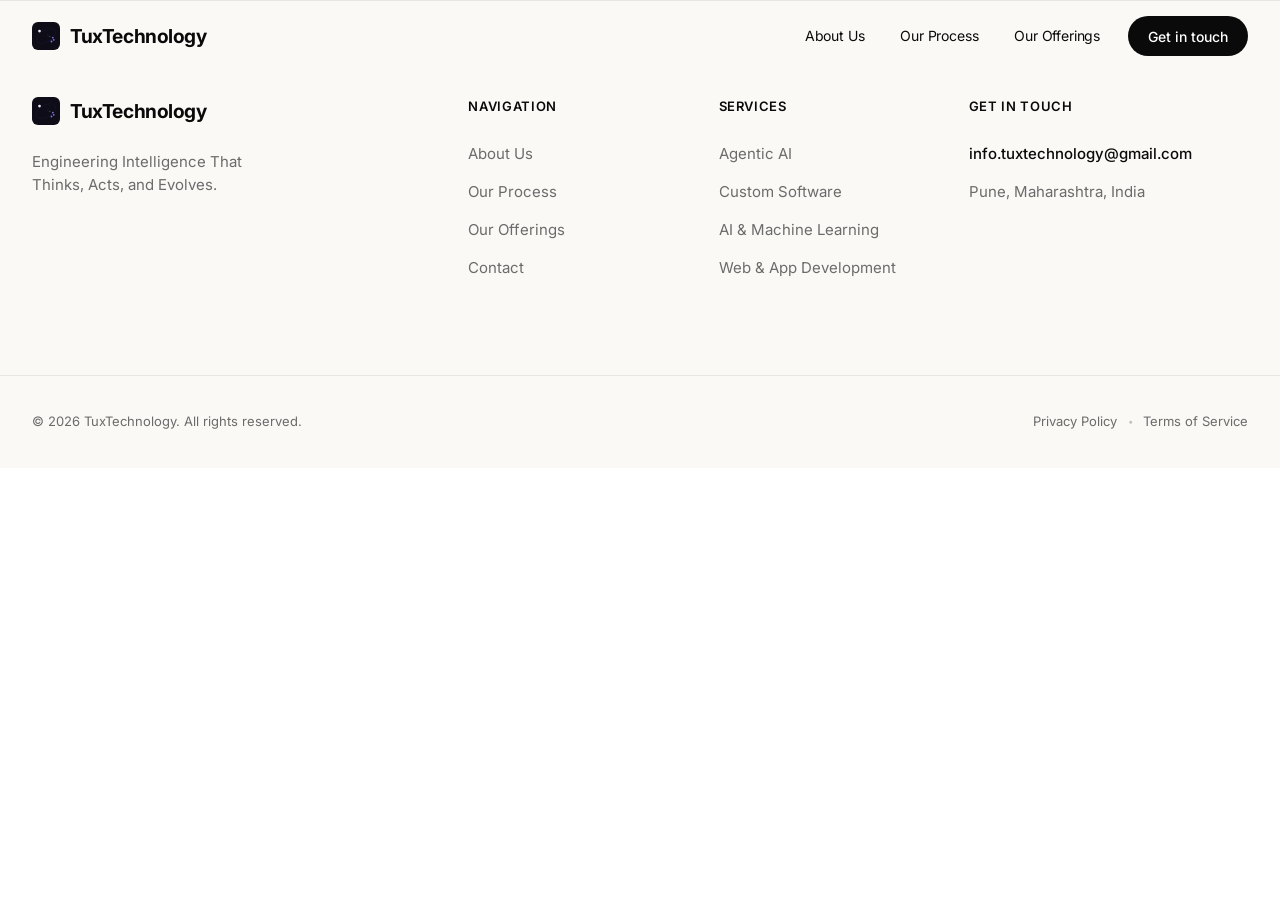
<file: index.html>
<!doctype html>
<html lang="en">

<head>
  <meta charset="UTF-8" />
  <meta name="viewport" content="width=device-width, initial-scale=1.0" />
  <title>TuxTechnology | Engineering Intelligence</title>
  <meta name="description"
    content="TuxTechnology builds intelligent, scalable, and future-ready digital solutions — from custom software to agentic AI systems." />
  <meta property="og:title" content="TuxTechnology | Engineering Intelligence" />
  <meta property="og:description"
    content="TuxTechnology builds intelligent, scalable, and future-ready digital solutions — from custom software to agentic AI systems." />
  <meta property="og:type" content="website" />
  <meta property="og:url" content="https://tuxtechnology.in/" />
  <meta name="twitter:card" content="summary_large_image" />
  <meta name="twitter:title" content="TuxTechnology | Engineering Intelligence" />
  <meta name="twitter:description"
    content="TuxTechnology builds intelligent, scalable, and future-ready digital solutions — from custom software to agentic AI systems." />
  <link rel="canonical" href="https://tuxtechnology.in/" />
  <link rel="icon" type="image/svg+xml" href="/favicon.svg" />
  <link rel="preconnect" href="https://fonts.googleapis.com" />
  <link rel="preconnect" href="https://fonts.gstatic.com" crossorigin />
  <script type="application/ld+json">
  {
    "@context": "https://schema.org",
    "@type": "Organization",
    "name": "TuxTechnology",
    "description": "TuxTechnology builds intelligent, scalable, and future-ready digital solutions — from custom software to agentic AI systems.",
    "url": "https://tuxtechnology.in",
    "email": "info.tuxtechnology@gmail.com",
    "address": {
      "@type": "PostalAddress",
      "addressLocality": "Pune",
      "addressRegion": "Maharashtra",
      "addressCountry": "IN"
    },
    "sameAs": []
  }
  </script>
  <script type="module" crossorigin src="/assets/index-CruUjUvZ.js"></script>
  <link rel="stylesheet" crossorigin href="/assets/index-gaWThApw.css">
</head>

<body>
  <div id="root"></div>
</body>

</html>
</file>
<file: assets/index-gaWThApw.css>
@import "https://fonts.googleapis.com/css2?family=DM+Serif+Display:ital@0;1&family=Inter:wght@300;400;500;600;700&display=swap";:root{--font-serif:"DM Serif Display", Georgia, "Times New Roman", serif;--font-sans:"Inter", -apple-system, BlinkMacSystemFont, "Segoe UI", Roboto, sans-serif;--color-bg:#fff;--color-text-primary:#0a0a0a;--color-text-secondary:#6b6b6b;--color-text-contrast:#fff;--color-surface-primary:#0a0a0a;--color-surface-hover:#1a1a1a;--color-surface-active:#2a2a2a;--color-surface-secondary-hover:#0000000d;--color-border:#00000014;--color-banner-bg:#f2f1ed;--color-banner-hover:#e8e7e3;--color-wave-blue:#6ba4e8;--color-wave-blue-light:#a8ccf0;--color-wave-gold:#e8c97a;--color-wave-cream:#f0dfa8;--max-width:1440px;--content-padding:2rem;--transition-fast:.1s ease;--transition-base:.2s ease;--transition-smooth:.3s cubic-bezier(.4, 0, .2, 1);--radius-full:9999px;--radius-md:8px}*,:before,:after{box-sizing:border-box;margin:0;padding:0}html{-webkit-font-smoothing:antialiased;-moz-osx-font-smoothing:grayscale;text-rendering:optimizelegibility;scroll-behavior:smooth;scroll-padding-top:90px;font-size:16px}body{font-family:var(--font-sans);color:var(--color-text-primary);background-color:var(--color-bg);min-height:100vh;line-height:1.5;overflow-x:hidden}a{color:inherit;text-decoration:none}button{cursor:pointer;font-family:inherit;font-size:inherit;background:0 0;border:none}ul,ol{list-style:none}img,svg{max-width:100%;display:block}.sr-only{clip:rect(0, 0, 0, 0);white-space:nowrap;border-width:0;width:1px;height:1px;margin:-1px;padding:0;position:absolute;overflow:hidden}section[id]{scroll-margin-top:100px}.navbar{z-index:100;transition:background-color var(--transition-smooth), backdrop-filter var(--transition-smooth), box-shadow var(--transition-smooth);padding:1rem 2rem;position:fixed;top:0;left:0;right:0}.navbar--scrolled{-webkit-backdrop-filter:blur(16px);box-shadow:0 1px 0 var(--color-border);background-color:#ffffffd9}.navbar__inner{max-width:var(--max-width);justify-content:space-between;align-items:center;margin:0 auto;display:flex}.navbar__logo{border-radius:var(--radius-md);color:var(--color-text-primary);transition:opacity var(--transition-fast);align-items:center;display:inline-flex}.navbar__logo:hover{opacity:.7}.navbar__logo svg{width:auto;height:20px}.navbar__nav{align-items:center;gap:.25rem;display:flex}.navbar__nav-item{border-radius:var(--radius-full);letter-spacing:-.013em;height:40px;color:var(--color-text-primary);transition:all var(--transition-fast);white-space:nowrap;background:0 0;align-items:center;gap:.5rem;padding:.5rem 1rem;font-size:.875rem;line-height:1.25rem;display:inline-flex}.navbar__nav-item:hover{background-color:var(--color-surface-secondary-hover)}.navbar__nav-item:active{transform:scale(.95)}.navbar__nav-item--active{font-weight:600;background-color:#00000014!important}.navbar__nav-item .chevron{transition:transform var(--transition-base);display:inline-flex}.navbar__nav-item .chevron--open{transform:rotate(180deg)}.navbar__dropdown{position:relative}.navbar__dropdown-menu{background:var(--color-bg);border:1px solid var(--color-border);border-radius:12px;min-width:200px;padding:.5rem;position:absolute;top:calc(100% + .5rem);left:50%;transform:translate(-50%);box-shadow:0 8px 30px #00000014,0 1px 3px #0000000f}.navbar__dropdown-item{width:100%;color:var(--color-text-primary);transition:background-color var(--transition-fast);text-align:left;border-radius:8px;padding:.625rem .75rem;font-size:.875rem;display:block}.navbar__dropdown-item:hover{background-color:var(--color-surface-secondary-hover)}.navbar__hamburger{border-radius:var(--radius-full);width:40px;height:40px;color:var(--color-text-primary);transition:background-color var(--transition-fast);justify-content:center;align-items:center;display:none}.navbar__hamburger:hover{background-color:var(--color-surface-secondary-hover)}.navbar__mobile-menu{background:var(--color-bg);z-index:99;flex-direction:column;gap:.25rem;padding:5rem 2rem 2rem;display:none;position:fixed;inset:0}.navbar__mobile-menu--open{display:flex}.navbar__mobile-item{color:var(--color-text-primary);transition:background-color var(--transition-fast);border-radius:12px;align-items:center;gap:.5rem;padding:1rem;font-size:1rem;display:flex}.navbar__mobile-item:hover{background-color:var(--color-surface-secondary-hover)}.navbar__mobile-item--active{font-weight:600;background-color:#00000014!important}@media (width<=768px){.navbar{padding:1rem}.navbar__nav{display:none}.navbar__hamburger{display:inline-flex}}.navbar__cta-btn{border-radius:var(--radius-full);height:40px;color:var(--color-text-contrast);background-color:var(--color-surface-primary);transition:background-color var(--transition-fast), transform var(--transition-fast);white-space:nowrap;justify-content:center;align-items:center;margin-left:.5rem;padding:.5rem 1.25rem;font-size:.875rem;font-weight:500;display:inline-flex}.navbar__cta-btn:hover{background-color:var(--color-surface-hover)}.navbar__cta-btn:active{transform:scale(.95)}.navbar__mobile-item--cta{background-color:var(--color-surface-primary);justify-content:center;margin-top:1.5rem;font-weight:600;color:var(--color-text-contrast)!important}.navbar__mobile-item--cta:hover{background-color:var(--color-surface-hover)}.hero-content{z-index:10;max-width:var(--max-width);text-align:center;flex-direction:column;justify-content:center;align-items:center;gap:1.5rem;margin:0 auto;padding:8rem 1rem 6rem;display:flex;position:relative}.hero-content__heading{font-family:var(--font-serif);letter-spacing:-2.16px;color:var(--color-text-primary);text-align:center;max-width:683px;font-size:72px;font-weight:200;line-height:72px}.hero-content__subtitle-area{flex-direction:column;align-items:center;gap:1.5rem;display:flex}.hero-content__subtitle{font-family:var(--font-sans);letter-spacing:-.18px;color:var(--color-text-secondary);text-align:center;max-width:540px;font-size:1.125rem;font-weight:400;line-height:1.6}.hero-content__cta{border-radius:var(--radius-full);background-color:var(--color-surface-primary);height:44px;color:var(--color-text-contrast);font-family:var(--font-sans);letter-spacing:-.13px;white-space:nowrap;cursor:pointer;border:1px solid #0000;justify-content:center;align-items:center;gap:.5rem;padding:.5rem 1.5rem;font-size:.9375rem;font-weight:500;line-height:1.25rem;transition:all .15s;display:inline-flex;position:relative}.hero-content__cta:hover{background-color:var(--color-surface-hover);transform:translateY(-1px);box-shadow:0 4px 16px #0000001f}.hero-content__cta:active{background-color:var(--color-surface-active);box-shadow:none;transform:scale(.97)}.hero-content__cta-icon{align-items:center;height:24px;display:flex}.hero-content__cta-icon svg{width:20px;height:20px}.hero-content__scroll-hint{opacity:0;flex-direction:column;align-items:center;gap:.5rem;margin-top:2rem;animation:.8s ease-out 1.2s forwards scrollHintFade;display:flex}.hero-content__scroll-hint span{font-family:var(--font-sans);letter-spacing:.08em;text-transform:uppercase;color:var(--color-text-secondary);opacity:.5;font-size:.75rem;font-weight:500}.hero-content__scroll-chevron{color:var(--color-text-secondary);opacity:.4;animation:2s ease-in-out 2s infinite scrollBounce}@keyframes scrollHintFade{0%{opacity:0;transform:translateY(8px)}to{opacity:1;transform:translateY(0)}}@keyframes scrollBounce{0%,to{transform:translateY(0)}50%{transform:translateY(5px)}}@media (width<=768px){.hero-content{gap:1.25rem;padding:7rem 1rem 4rem}.hero-content__heading{letter-spacing:-1.32px;max-width:340px;font-size:44px;line-height:1.1}.hero-content__subtitle{max-width:320px;font-size:1rem}}.hero-section{background-color:var(--color-bg);flex-direction:column;justify-content:center;align-items:center;width:100%;min-height:85vh;display:flex;position:relative;overflow:hidden}.hero-section__gradient-mesh{z-index:0;pointer-events:none;position:absolute;inset:0;overflow:hidden}.hero-section__gradient-orb{filter:blur(80px);opacity:0;border-radius:50%;animation:1.6s ease-out forwards orbFadeIn;position:absolute}.hero-section__gradient-orb--1{background:radial-gradient(circle,#0d948824 0%,#0000 70%);width:500px;height:500px;animation-delay:.3s;top:8%;right:8%}.hero-section__gradient-orb--2{background:radial-gradient(circle,#6366f11a 0%,#0000 70%);width:600px;height:600px;animation-delay:.6s;bottom:5%;left:5%}.hero-section__gradient-orb--3{background:radial-gradient(circle,#e8a94017 0%,#0000 70%);width:400px;height:400px;animation-delay:.9s;top:50%;left:50%;transform:translate(-50%,-50%)}.hero-section__gradient-orb--1{animation:1.6s ease-out .3s forwards orbFadeIn,18s ease-in-out 2s infinite orbFloat1}.hero-section__gradient-orb--2{animation:1.6s ease-out .6s forwards orbFadeIn,22s ease-in-out 2.6s infinite orbFloat2}.hero-section__gradient-orb--3{animation:1.6s ease-out .9s forwards orbFadeIn,20s ease-in-out 2.9s infinite orbFloat3}@keyframes orbFadeIn{0%{opacity:0;transform:scale(.8)}to{opacity:1;transform:scale(1)}}@keyframes orbFloat1{0%,to{transform:translate(0)}33%{transform:translate(20px,-15px)}66%{transform:translate(-10px,10px)}}@keyframes orbFloat2{0%,to{transform:translate(0)}33%{transform:translate(-15px,20px)}66%{transform:translate(12px,-8px)}}@keyframes orbFloat3{0%,to{transform:translate(-50%,-50%)}33%{transform:translate(calc(12px - 50%),calc(-50% - 18px))}66%{transform:translate(calc(-50% - 8px),calc(14px - 50%))}}.hero-section__grid-overlay{pointer-events:none;z-index:1;background-image:linear-gradient(#00000005 1px,#0000 1px),linear-gradient(90deg,#00000005 1px,#0000 1px);background-size:60px 60px;position:absolute;inset:0;-webkit-mask-image:radial-gradient(70% 60%,#000 30%,#0000 100%);mask-image:radial-gradient(70% 60%,#000 30%,#0000 100%)}@media (width<=768px){.hero-section{min-height:75vh}.hero-section__gradient-orb--1{width:300px;height:300px}.hero-section__gradient-orb--2{width:350px;height:350px}.hero-section__gradient-orb--3{width:250px;height:250px}}.about-page{background-color:var(--color-bg);flex-direction:column;width:100%;min-height:calc(100vh - 80px);margin-top:80px;display:flex}.about-page__header{border-bottom:1px solid var(--color-border);text-align:center;background-color:#f6f6f6;width:100%;padding:3rem 0}.about-page__title{font-family:var(--font-sans);color:var(--color-text-primary);letter-spacing:-.02em;margin:0;font-size:clamp(1.75rem,3vw,2.25rem);font-weight:500}.about-page__container{flex-direction:column;flex-grow:1;width:100%;max-width:1100px;margin:0 auto;padding:5rem 2rem;display:flex}.about-page__intro{text-align:center;margin-bottom:5rem}.about-page__subheading{font-family:var(--font-sans);color:var(--color-text-primary);letter-spacing:-.03em;margin-bottom:3rem;font-size:clamp(1.5rem,3.5vw,2.25rem);font-weight:500}.about-page__description{font-family:var(--font-sans);color:#555;text-align:justify;text-justify:inter-word;max-width:980px;margin-bottom:1.5rem;margin-left:auto;margin-right:auto;font-size:1.05rem;line-height:1.75}.about-page__values-grid{grid-template-columns:repeat(3,1fr);gap:4.5rem 3rem;margin-bottom:6rem;display:grid}.about-page__value-card{text-align:center;flex-direction:column;align-items:center;display:flex}.about-page__value-icon{border:1px solid var(--color-border);width:64px;height:64px;color:var(--color-text-primary);transition:var(--transition-smooth);background-color:#f6f6f6;border-radius:50%;justify-content:center;align-items:center;margin-bottom:1.25rem;display:flex}.about-page__value-card:hover .about-page__value-icon{background-color:var(--color-surface-primary);color:var(--color-text-contrast);border-color:var(--color-surface-primary)}.about-page__value-title{font-family:var(--font-sans);color:var(--color-text-primary);letter-spacing:-.01em;margin-bottom:.75rem;font-size:1.25rem;font-weight:600}.about-page__value-desc{font-family:var(--font-sans);color:var(--color-text-secondary);max-width:290px;margin:0;font-size:.9375rem;line-height:1.6}.about-page__values-section{margin-bottom:2rem}.about-page__section-label{font-family:var(--font-sans);text-transform:uppercase;letter-spacing:.1em;color:var(--color-text-secondary);margin-bottom:2.5rem;font-size:.8125rem;font-weight:600}.about-page__mission-section{margin-bottom:5rem}.about-page__mission-grid{grid-template-columns:repeat(2,1fr);column-gap:4rem;display:grid}.about-page__mission-col{border-top:1px solid var(--color-border);padding-top:2rem}.about-page__mission-title{font-family:var(--font-sans);color:var(--color-text-primary);letter-spacing:-.01em;margin-bottom:1rem;font-size:1.25rem;font-weight:600}.about-page__mission-text{font-family:var(--font-sans);color:#555;margin:0;font-size:1rem;line-height:1.75}@media (width<=992px){.about-page__values-grid{grid-template-columns:repeat(2,1fr);gap:3.5rem 2.5rem}.about-page__description{text-align:left}.about-page__mission-grid{column-gap:2.5rem}}@media (width<=768px){.about-page{min-height:calc(100vh - 70px);margin-top:70px}.about-page__container{padding:3.5rem 1.5rem}.about-page__intro{margin-bottom:3.5rem}.about-page__mission-grid{grid-template-columns:1fr;row-gap:2.5rem}.about-page__mission-section{margin-bottom:3.5rem}}@media (width<=576px){.about-page__values-grid{grid-template-columns:1fr;row-gap:3rem}.about-page__value-desc{max-width:100%}}.contact-page{background-color:var(--color-bg);flex-direction:column;width:100%;min-height:calc(100vh - 80px);margin-top:80px;display:flex}.contact-page__header{border-bottom:1px solid var(--color-border);text-align:center;background-color:#f6f6f6;width:100%;padding:3rem 0}.contact-page__title{font-family:var(--font-sans);color:var(--color-text-primary);letter-spacing:-.02em;margin:0;font-size:clamp(1.75rem,3vw,2.25rem);font-weight:500}.contact-page__container{flex-direction:column;flex-grow:1;width:100%;max-width:1100px;margin:0 auto;padding:5rem 2rem;display:flex}.contact-page__layout{grid-template-columns:1fr 1fr;align-items:start;column-gap:5rem;display:grid}.contact-page__intro{position:sticky;top:120px}.contact-page__subheading{font-family:var(--font-sans);color:var(--color-text-primary);letter-spacing:-.03em;margin-bottom:1.5rem;font-size:clamp(1.5rem,3.5vw,2.25rem);font-weight:500;line-height:1.25}.contact-page__description{font-family:var(--font-sans);color:#555;max-width:460px;margin-bottom:3rem;font-size:1.05rem;line-height:1.75}.contact-page__details{flex-direction:column;gap:1.5rem;display:flex}.contact-page__detail-item{align-items:flex-start;gap:1rem;display:flex}.contact-page__detail-icon{border:1px solid var(--color-border);width:40px;min-width:40px;height:40px;color:var(--color-text-primary);transition:var(--transition-smooth);background-color:#f6f6f6;border-radius:50%;justify-content:center;align-items:center;display:flex}.contact-page__detail-item:hover .contact-page__detail-icon{background-color:var(--color-surface-primary);color:var(--color-text-contrast);border-color:var(--color-surface-primary)}.contact-page__detail-label{font-family:var(--font-sans);text-transform:uppercase;letter-spacing:.08em;color:var(--color-text-secondary);margin-bottom:.25rem;font-size:.75rem;font-weight:600}.contact-page__detail-value{font-family:var(--font-sans);color:var(--color-text-primary);font-size:.9375rem;line-height:1.5}.contact-page__detail-value a{color:var(--color-text-primary);transition:var(--transition-fast);text-decoration:none}.contact-page__detail-value a:hover{color:var(--color-text-secondary)}.contact-form-window{border:1px solid var(--color-border);background-color:#fafafa;border-radius:12px;overflow:hidden;box-shadow:0 4px 24px #0000000a,0 1px 3px #00000005}.form-window-header{background-color:var(--color-surface-primary);border-bottom:1px solid #ffffff0f;justify-content:space-between;align-items:center;padding:.875rem 1.25rem;display:flex}.form-window-title{font-family:var(--font-sans);color:#ffffffb3;letter-spacing:.02em;font-size:.8125rem;font-weight:500}.form-window-controls{gap:8px;display:flex}.form-window-dot{width:12px;height:12px;transition:var(--transition-fast);border-radius:50%;display:inline-block}.form-window-dot--close{background-color:#ff5f57}.form-window-dot--minimize{background-color:#ffbd2e}.form-window-dot--maximize{background-color:#28c840}.contact-form{flex-direction:column;gap:1.75rem;padding:2rem 1.75rem 2.25rem;display:flex}.contact-form input[type=hidden]{display:none}.form-field{flex-direction:column;gap:.5rem;display:flex}.form-label{font-family:var(--font-sans);cursor:default;align-items:center;gap:.625rem;display:flex}.form-number{color:var(--color-text-secondary);opacity:.5;font-variant-numeric:tabular-nums;min-width:1.25rem;font-size:.75rem;font-weight:500}.form-label-text{color:var(--color-text-primary);letter-spacing:-.01em;font-size:.875rem;font-weight:500}.form-required{color:#e55353;margin-left:.125rem;font-size:.75rem;line-height:1}.form-input{font-family:var(--font-sans);color:var(--color-text-primary);border:1px solid var(--color-border);width:100%;transition:border-color var(--transition-base), box-shadow var(--transition-base);background-color:#fff;border-radius:8px;outline:none;padding:.75rem 1rem;font-size:.9375rem;line-height:1.5}.form-input::placeholder{color:#00000047;font-weight:400}.form-input:focus{border-color:var(--color-surface-primary);box-shadow:0 0 0 3px #0a0a0a0f}.form-textarea{resize:vertical;min-height:110px}.form-submit-btn{font-family:var(--font-sans);letter-spacing:-.01em;color:var(--color-text-contrast);background-color:var(--color-surface-primary);border-radius:var(--radius-full);cursor:pointer;transition:background-color var(--transition-smooth), transform var(--transition-fast);border:none;justify-content:center;align-self:flex-start;align-items:center;gap:.625rem;margin-top:.5rem;padding:.8125rem 1.75rem;font-size:.875rem;font-weight:500;display:inline-flex}.form-submit-btn:hover{background-color:var(--color-surface-hover)}.form-submit-btn:active{transform:scale(.97)}.form-submit-btn:disabled{opacity:.6;cursor:not-allowed}.form-submit-btn .arrow{transition:transform var(--transition-base);font-size:1rem}.form-submit-btn:hover .arrow{transform:translate(3px)}.form-status{font-family:var(--font-sans);border-radius:8px;align-items:center;gap:.5rem;padding:.625rem 1rem;font-size:.8125rem;font-weight:500;display:flex}.form-status--success{color:#1a7f2e;background-color:#28c84014;border:1px solid #28c84033}.form-status--error{color:#c0392b;background-color:#e5535314;border:1px solid #e5535333}.form-status-icon{flex-shrink:0;font-size:1rem}@media (width<=992px){.contact-page__layout{grid-template-columns:1fr;row-gap:3.5rem}.contact-page__intro{text-align:center;position:static}.contact-page__description{max-width:100%;margin-left:auto;margin-right:auto}.contact-page__details{flex-flow:wrap;justify-content:center;gap:2rem}}@media (width<=768px){.contact-page{min-height:calc(100vh - 70px);margin-top:70px}.contact-page__container{padding:3.5rem 1.5rem}.contact-page__details{flex-direction:column;align-items:center}.contact-form{padding:1.5rem 1.25rem 1.75rem}}@media (width<=576px){.contact-page__container{padding:2.5rem 1rem}.contact-form{gap:1.5rem;padding:1.25rem 1rem 1.5rem}.form-submit-btn{justify-content:center;width:100%}}.stats-testimonial{border-top:1px solid var(--color-border);background-color:#faf9f6;width:100%;padding:6rem 0;overflow:hidden}.stats-testimonial__container{max-width:var(--max-width);padding:0 var(--content-padding);grid-template-columns:1.2fr 1fr;align-items:flex-start;gap:5rem;margin:0 auto;display:grid}.stats-testimonial__stats{grid-template-columns:1fr 1fr;gap:3.5rem;display:grid}.stats-testimonial__stat-item{flex-direction:column;display:flex}.stats-testimonial__number{font-family:var(--font-sans);letter-spacing:-.04em;color:var(--color-text-primary);margin-bottom:.75rem;font-size:clamp(4rem,6.5vw,6.5rem);font-weight:300;line-height:1}.stats-testimonial__label{font-family:var(--font-sans);color:var(--color-text-primary);letter-spacing:-.01em;max-width:200px;font-size:.9375rem;font-weight:400;line-height:1.45}.stats-testimonial__quote-block{flex-direction:column;padding-top:.5rem;display:flex}.stats-testimonial__blockquote{font-family:var(--font-serif);color:var(--color-text-primary);letter-spacing:-.02em;margin-bottom:2rem;font-size:clamp(1.5rem,2vw,1.875rem);font-weight:400;line-height:1.35}.stats-testimonial__author{align-items:center;gap:1rem;display:flex}.stats-testimonial__avatar{border-radius:var(--radius-full);object-fit:cover;background-color:var(--color-banner-bg);width:44px;height:44px}.stats-testimonial__author-info{flex-direction:column;line-height:1.3;display:flex}.stats-testimonial__author-name{font-family:var(--font-sans);color:var(--color-text-primary);font-size:.875rem;font-style:normal;font-weight:600}.stats-testimonial__author-title{font-family:var(--font-sans);color:var(--color-text-secondary);font-size:.875rem;font-weight:400}@media (width<=992px){.stats-testimonial{padding:5rem 0}.stats-testimonial__container{grid-template-columns:1fr;gap:4rem}.stats-testimonial__quote-block{padding-top:0}}@media (width<=480px){.stats-testimonial{padding:4rem 0}.stats-testimonial__stats{grid-template-columns:1fr;gap:2.5rem}.stats-testimonial__number{font-size:4.5rem}.stats-testimonial__label{max-width:100%}}.our-process{background-color:#faf9f6;width:100%;padding:8rem 0;overflow:hidden}.our-process__container{max-width:var(--max-width);padding:0 var(--content-padding);grid-template-columns:1.1fr 1fr;align-items:flex-start;gap:6rem;margin:0 auto;display:grid}.our-process__info-col{flex-direction:column;align-items:flex-start;display:flex;position:sticky;top:100px}.our-process__tag{border-radius:var(--radius-full);background-color:var(--color-banner-bg);color:var(--color-text-primary);letter-spacing:.06em;margin-bottom:2rem;padding:.35rem .85rem;font-size:.75rem;font-weight:600;display:inline-block}.our-process__heading{font-family:var(--font-sans);letter-spacing:-.03em;color:var(--color-text-primary);flex-direction:column;gap:.5rem;margin-bottom:2rem;font-size:clamp(2.5rem,4.5vw,3.5rem);font-weight:700;line-height:1.15;display:flex}.our-process__heading-gradient{background:linear-gradient(135deg,#0d9488 0%,#0284c7 100%);-webkit-text-fill-color:transparent;-webkit-background-clip:text;background-clip:text}.our-process__description{font-family:var(--font-sans);color:var(--color-text-secondary);max-width:480px;margin-bottom:3.5rem;font-size:1.0625rem;line-height:1.6}.our-process__footer{width:100%;font-family:var(--font-sans);color:var(--color-text-primary);letter-spacing:-.01em;border-top:1px solid var(--color-border);padding-top:2rem;font-size:.9375rem;font-weight:600}.our-process__cards-col{flex-direction:column;gap:2rem;display:flex}.our-process__card{border:1px solid #0000000d;border-radius:16px;width:100%;padding:3rem 3rem 3rem 7rem;transition:transform .4s cubic-bezier(.16,1,.3,1),box-shadow .4s cubic-bezier(.16,1,.3,1),border-color .4s;position:relative;overflow:hidden;box-shadow:0 4px 30px #00000004}.our-process__card:hover{transform:translateY(-4px);box-shadow:0 12px 40px #0000000a}.our-process__card-bg-text{writing-mode:vertical-rl;font-family:var(--font-sans);letter-spacing:.12em;color:#00000006;pointer-events:none;-webkit-user-select:none;user-select:none;text-align:center;justify-content:center;align-items:center;height:100%;font-size:2.6rem;font-weight:800;transition:color .4s;display:flex;position:absolute;top:50%;left:2.2rem;transform:translateY(-50%)rotate(180deg)}.our-process__card:hover .our-process__card-bg-text{color:#0000000b}.our-process__card-inner{z-index:2;position:relative}.our-process__card-number{font-family:var(--font-sans);color:var(--color-text-secondary);opacity:.4;letter-spacing:.05em;font-size:.875rem;font-weight:600;position:absolute;top:0;right:0}.our-process__card-title{font-family:var(--font-sans);color:var(--color-text-primary);letter-spacing:-.015em;margin-bottom:.75rem;font-size:1.25rem;font-weight:600}.our-process__card-body{font-family:var(--font-sans);color:var(--color-text-secondary);max-width:320px;font-size:.9375rem;line-height:1.55}.our-process__card--teal{background:radial-gradient(circle at 10% 80%,#40c4aa14 0%,#fff 70%)}.our-process__card--teal:hover{border-color:#40c4aa40}.our-process__card--purple{background:radial-gradient(circle at 10% 80%,#9e76e814 0%,#fff 70%)}.our-process__card--purple:hover{border-color:#9e76e840}.our-process__card--gold{background:radial-gradient(circle at 10% 80%,#e8a94014 0%,#fff 70%)}.our-process__card--gold:hover{border-color:#e8a94040}.our-process__card--blue{background:radial-gradient(circle at 10% 80%,#408ee814 0%,#fff 70%)}.our-process__card--blue:hover{border-color:#408ee840}@media (width<=992px){.our-process{padding:6rem 0}.our-process__container{grid-template-columns:1fr;gap:4rem}.our-process__info-col{max-width:100%;position:static}.our-process__description{max-width:100%;margin-bottom:2.5rem}.our-process__footer{display:none}}@media (width<=480px){.our-process{padding:4rem 0}.our-process__card{padding:2.5rem 2rem 2.5rem 5rem}.our-process__card-bg-text{font-size:2.2rem;left:1.2rem}}.what-we-do{background-color:var(--color-bg);border-top:1px solid var(--color-border);width:100%;padding:8rem 0 0;overflow:hidden}.what-we-do__header{text-align:center;padding:0 var(--content-padding);margin-bottom:4.5rem}.what-we-do__tag{border-radius:var(--radius-full);background-color:var(--color-banner-bg);color:var(--color-text-primary);letter-spacing:.06em;margin-bottom:1.5rem;padding:.35rem .85rem;font-size:.75rem;font-weight:600;display:inline-block}.what-we-do__heading{font-family:var(--font-sans);letter-spacing:-.03em;color:var(--color-text-primary);font-size:clamp(2.5rem,4.5vw,3.5rem);font-weight:700}.what-we-do__grid{max-width:var(--max-width);border-top:1px solid var(--color-border);grid-template-columns:repeat(4,1fr);margin:0 auto;display:grid}.what-we-do__col{border-right:1px solid var(--color-border);transition:background-color var(--transition-smooth);padding:4.5rem 2.5rem 5rem}.what-we-do__col:last-child{border-right:none}.what-we-do__col:hover{background-color:#faf9f6}.what-we-do__col-inner{flex-direction:column;align-items:flex-start;display:flex}.what-we-do__col-label{font-family:var(--font-sans);color:var(--color-text-secondary);opacity:.75;letter-spacing:.08em;margin-bottom:2rem;font-size:.75rem;font-weight:600;display:block}.what-we-do__illustration-wrapper{height:120px;color:var(--color-text-primary);justify-content:flex-start;align-items:center;margin-bottom:2.5rem;transition:transform .4s cubic-bezier(.16,1,.3,1),color .4s;display:flex}.what-we-do__col:hover .what-we-do__illustration-wrapper{color:#0d9488;transform:translateY(-6px)}.what-we-do__svg{width:auto;height:auto;max-height:100%}.what-we-do__col-title{font-family:var(--font-sans);color:var(--color-text-primary);letter-spacing:-.02em;margin-bottom:1rem;font-size:1.375rem;font-weight:600}.what-we-do__col-desc{font-family:var(--font-sans);color:var(--color-text-secondary);min-height:72px;margin-bottom:2.5rem;font-size:.9375rem;line-height:1.55}.what-we-do__link{font-family:var(--font-sans);color:var(--color-text-primary);transition:color var(--transition-fast);align-items:center;gap:.35rem;font-size:.875rem;font-weight:600;display:inline-flex}.what-we-do__link-arrow{font-size:.95rem;line-height:1;transition:transform .3s cubic-bezier(.16,1,.3,1);display:inline-block}.what-we-do__col:hover .what-we-do__link{color:#0d9488}.what-we-do__col:hover .what-we-do__link-arrow{transform:translate(2px,-2px)}@media (width<=992px){.what-we-do__grid{grid-template-columns:1fr 1fr}.what-we-do__col{border-right:1px solid var(--color-border);border-bottom:1px solid var(--color-border);padding:4rem 2.5rem 4.5rem}.what-we-do__col:nth-child(2n){border-right:none}.what-we-do__col:nth-last-child(-n+2){border-bottom:none}}@media (width<=600px){.what-we-do__grid{grid-template-columns:1fr}.what-we-do__col{border-right:none;border-bottom:1px solid var(--color-border);padding:3.5rem 2rem 4rem}.what-we-do__col:last-child{border-bottom:none}.what-we-do__col-desc{min-height:auto}}.faq-section{border-top:1px solid var(--color-border);background-color:#faf9f6;width:100%;padding:8rem 0}.faq-section__container{max-width:var(--max-width);padding:0 var(--content-padding);margin:0 auto}.faq-section__header{text-align:center;margin-bottom:4.5rem}.faq-section__tag{border-radius:var(--radius-full);background-color:var(--color-banner-bg);color:var(--color-text-primary);letter-spacing:.06em;margin-bottom:1.5rem;padding:.35rem .85rem;font-size:.75rem;font-weight:600;display:inline-block}.faq-section__heading{font-family:var(--font-sans);letter-spacing:-.03em;color:var(--color-text-primary);font-size:clamp(2.5rem,4.5vw,3.5rem);font-weight:700}.faq-section__list{flex-direction:column;gap:1rem;max-width:800px;margin:0 auto;display:flex}.faq-section__item{width:100%;transition:border-color var(--transition-base), box-shadow var(--transition-base);background-color:#fff;border:1px solid #0000000d;border-radius:12px;overflow:hidden;box-shadow:0 4px 20px #00000003}.faq-section__item:hover{border-color:#0000001a;box-shadow:0 8px 30px #00000005}.faq-section__item--open{border-color:#0000001f;box-shadow:0 8px 35px #00000008}.faq-section__question-btn{text-align:left;cursor:pointer;width:100%;color:var(--color-text-primary);transition:color var(--transition-fast);background:0 0;border:none;justify-content:space-between;align-items:center;padding:1.75rem 2rem;display:flex}.faq-section__question-btn:focus-visible{outline:2px solid var(--color-text-primary);outline-offset:-4px}.faq-section__question{font-family:var(--font-sans);letter-spacing:-.015em;padding-right:2rem;font-size:1.0625rem;font-weight:600;line-height:1.45}.faq-section__icon-wrapper{border-radius:var(--radius-full);background-color:var(--color-banner-bg);width:32px;height:32px;color:var(--color-text-primary);transition:background-color var(--transition-fast), color var(--transition-fast);flex-shrink:0;justify-content:center;align-items:center;display:flex}.faq-section__item:hover .faq-section__icon-wrapper{background-color:#0000000d}.faq-section__icon{color:inherit;transition:transform .3s}.faq-section__icon-vertical{transform-origin:50%;transition:transform .3s,opacity .3s}.faq-section__item--open .faq-section__icon-vertical{opacity:0;transform:rotate(90deg)}.faq-section__item--open .faq-section__icon{transform:rotate(180deg)}.faq-section__answer-wrapper{overflow:hidden}.faq-section__answer{padding:0 2rem 1.75rem}.faq-section__answer p{font-family:var(--font-sans);color:var(--color-text-secondary);font-size:.9375rem;line-height:1.6}@media (width<=768px){.faq-section{padding:5rem 0}.faq-section__question-btn{padding:1.5rem}.faq-section__answer{padding:0 1.5rem 1.5rem}}@media (width<=480px){.faq-section{padding:4rem 0}.faq-section__question{padding-right:1.25rem;font-size:.98rem}.faq-section__icon-wrapper{width:28px;height:28px}}.cta-banner{background-color:var(--color-bg);width:100%;padding:2rem 0 6rem}.cta-banner__container{max-width:var(--max-width);padding:0 var(--content-padding);margin:0 auto}.cta-banner__inner{text-align:center;background-color:#0a0a0a;border-radius:24px;justify-content:center;align-items:center;padding:5rem 3rem;display:flex;position:relative;overflow:hidden}.cta-banner__orb{pointer-events:none;filter:blur(80px);border-radius:50%;position:absolute}.cta-banner__orb--1{background:radial-gradient(circle,#0d948833 0%,#0000 70%);width:400px;height:400px;top:-100px;right:-50px}.cta-banner__orb--2{background:radial-gradient(circle,#6366f126 0%,#0000 70%);width:350px;height:350px;bottom:-80px;left:-30px}.cta-banner__content{z-index:2;flex-direction:column;align-items:center;gap:1.5rem;max-width:560px;display:flex;position:relative}.cta-banner__heading{font-family:var(--font-serif);letter-spacing:-.03em;color:#fff;font-size:clamp(2rem,4vw,2.75rem);font-weight:400;line-height:1.2}.cta-banner__subtext{font-family:var(--font-sans);color:#fff9;max-width:440px;font-size:1rem;line-height:1.6}.cta-banner__button{border-radius:var(--radius-full);color:#0a0a0a;height:44px;font-family:var(--font-sans);letter-spacing:-.01em;background-color:#fff;align-items:center;gap:.5rem;padding:.5rem 1.5rem;font-size:.9375rem;font-weight:500;text-decoration:none;transition:transform .2s,box-shadow .2s;display:inline-flex}.cta-banner__button:hover{transform:translateY(-1px);box-shadow:0 4px 20px #ffffff26}.cta-banner__button:active{box-shadow:none;transform:scale(.97)}.cta-banner__button svg{transition:transform .2s}.cta-banner__button:hover svg{transform:translate(3px)}@media (width<=768px){.cta-banner{padding:1rem 0 4rem}.cta-banner__inner{border-radius:20px;padding:4rem 2rem}.cta-banner__orb--1{width:250px;height:250px}.cta-banner__orb--2{width:200px;height:200px}}@media (width<=480px){.cta-banner__inner{border-radius:16px;padding:3.5rem 1.5rem}}.footer{border-top:1px solid var(--color-border);background-color:#faf9f6;width:100%}.footer__container{max-width:var(--max-width);padding:6rem var(--content-padding);grid-template-columns:2fr 1fr 1fr 1.5fr;gap:4rem;margin:0 auto;display:grid}.footer__brand-col{flex-direction:column;align-items:flex-start;display:flex}.footer__logo{font-family:var(--font-sans);letter-spacing:-.025em;color:var(--color-text-primary);-webkit-user-select:none;user-select:none;align-items:center;gap:.65rem;margin-bottom:1.5rem;font-size:1.2rem;font-weight:700;display:inline-flex}.footer__logo-img{object-fit:contain;flex-shrink:0;width:auto;height:28px;display:block}.footer__tagline{font-family:var(--font-sans);color:var(--color-text-secondary);max-width:250px;font-size:.9375rem;line-height:1.55}.footer__links-col,.footer__contact-col{flex-direction:column;display:flex}.footer__col-title{font-family:var(--font-sans);color:var(--color-text-primary);text-transform:uppercase;letter-spacing:.05em;margin-bottom:1.5rem;font-size:.8125rem;font-weight:600}.footer__list{flex-direction:column;gap:.85rem;margin:0;padding:0;list-style:none;display:flex}.footer__link{font-family:var(--font-sans);color:var(--color-text-secondary);transition:color var(--transition-fast);font-size:.9375rem;text-decoration:none}.footer__link:hover{color:var(--color-text-primary)}.footer__link--email{color:var(--color-text-primary);transition:border-color var(--transition-fast), color var(--transition-fast);border-bottom:1px solid #0000;font-weight:500}.footer__link--email:hover{border-color:var(--color-text-primary)}.footer__text--address{font-family:var(--font-sans);color:var(--color-text-secondary);font-size:.9375rem;line-height:1.5}.footer__bottom{border-top:1px solid var(--color-border);width:100%;padding:2.25rem 0}.footer__bottom-container{max-width:var(--max-width);padding:0 var(--content-padding);justify-content:space-between;align-items:center;margin:0 auto;display:flex}.footer__copyright{font-family:var(--font-sans);color:var(--color-text-secondary);font-size:.8125rem}.footer__policies{align-items:center;gap:.65rem;display:flex}.footer__policy-link{font-family:var(--font-sans);color:var(--color-text-secondary);transition:color var(--transition-fast);font-size:.8125rem;text-decoration:none}.footer__policy-link:hover{color:var(--color-text-primary)}.footer__policy-dot{color:var(--color-text-secondary);opacity:.4;font-size:.6rem}@media (width<=992px){.footer__container{grid-template-columns:1.5fr 1fr 1fr;gap:3.5rem}.footer__contact-col{border-top:1px solid var(--color-border);grid-column:1/-1;margin-top:1rem;padding-top:2rem}}@media (width<=600px){.footer__container{padding:4rem var(--content-padding);grid-template-columns:1fr;gap:2.5rem}.footer__contact-col{border-top:none;grid-column:auto;margin-top:0;padding-top:0}.footer__bottom-container{flex-direction:column;align-items:flex-start;gap:1.25rem}}.app{width:100%;min-height:100vh}
</file>
